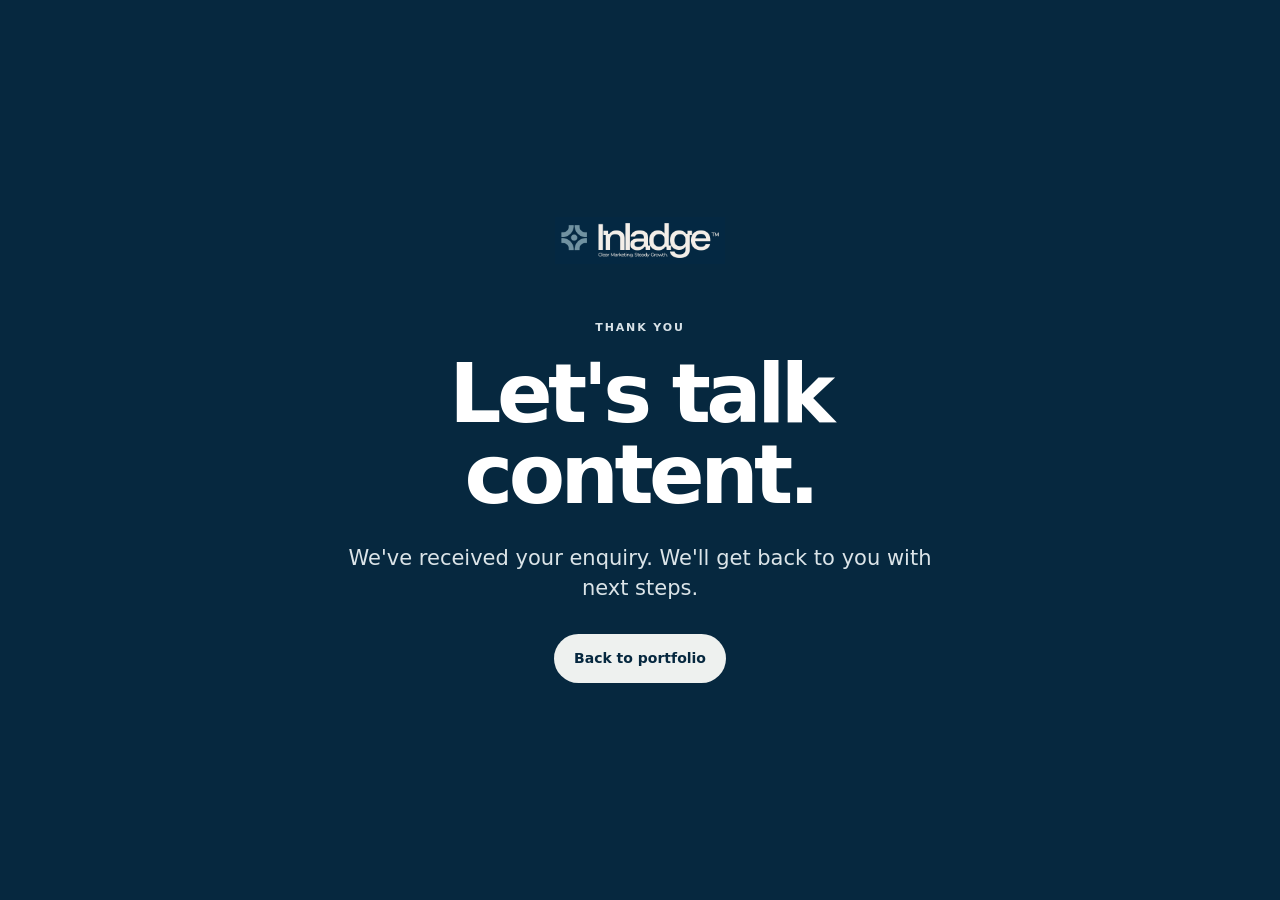
<file: thank-you.html>
<!doctype html>
<html lang="en"><head><meta charset="utf-8"><meta name="viewport" content="width=device-width, initial-scale=1"><title>Thanks — Inladge</title><link rel="stylesheet" href="styles.css"></head>
<body class="section-dark"><main style="min-height:100vh;display:grid;place-items:center;padding:30px"><div style="text-align:center;max-width:650px"><img src="assets/logo-light.png" alt="Inladge" style="width:170px;margin:0 auto 55px"><p class="eyebrow">THANK YOU</p><h1 style="font-size:clamp(48px,8vw,82px)">Let's talk content.</h1><p class="hero-lead" style="margin:0 auto 30px">We've received your enquiry. We'll get back to you with next steps.</p><a class="button button-primary" href="/">Back to portfolio</a></div></main></body></html>
</file>
<file: styles.css>
:root{
  --navy:#06283f;
  --navy-2:#0a344e;
  --blue:#7d9eae;
  --cream:#f2eee8;
  --paper:#fbfaf8;
  --ink:#0b2536;
  --muted:#60707b;
  --line:rgba(6,40,63,.14);
  --white:#fff;
  --radius:24px;
  --shadow:0 20px 60px rgba(6,40,63,.10);
}
*{box-sizing:border-box}
html{scroll-behavior:smooth}
body{margin:0;color:var(--ink);font-family:Inter,ui-sans-serif,system-ui,-apple-system,BlinkMacSystemFont,"Segoe UI",sans-serif;background:var(--paper);line-height:1.55}
a{color:inherit;text-decoration:none}
img{max-width:100%;display:block}
button,input,textarea,select{font:inherit}
.container{width:min(1160px,calc(100% - 40px));margin:auto}
.narrow{width:min(900px,calc(100% - 40px))}
.section-dark{background:var(--navy);color:var(--white)}
.section-light{background:var(--paper)}
.section-cream{background:var(--cream)}
.site-header{height:78px;display:flex;align-items:center;justify-content:space-between;padding:0 max(20px,calc((100vw - 1160px)/2));background:var(--navy);position:sticky;top:0;z-index:20;border-bottom:1px solid rgba(255,255,255,.08)}
.brand img{width:148px;height:auto}
.nav-cta{font-size:13px;font-weight:700;border:1px solid rgba(255,255,255,.35);padding:10px 15px;border-radius:999px;color:white}
.hero{padding:90px 0 110px;overflow:hidden}
.hero-grid{display:grid;grid-template-columns:1.03fr .97fr;gap:70px;align-items:center}
.eyebrow{font-size:11px;letter-spacing:.17em;font-weight:800;margin:0 0 18px;color:#d8e2e7}
.eyebrow.blue{color:#557889}
h1{font-size:clamp(50px,7vw,88px);line-height:.98;letter-spacing:-.055em;margin:0 0 28px;max-width:760px}
h2{font-size:clamp(34px,4vw,58px);line-height:1.02;letter-spacing:-.04em;margin:0 0 20px}
h3{font-size:20px;line-height:1.15;margin:8px 0}
.hero-lead{font-size:21px;line-height:1.45;color:#dbe4e8;max-width:620px;margin:0 0 30px}
.microcopy{color:#aebfc7;font-size:13px;margin-top:18px}
.hero-actions{display:flex;gap:12px;flex-wrap:wrap}
.button{display:inline-flex;justify-content:center;align-items:center;min-height:48px;padding:13px 19px;border-radius:999px;font-weight:800;font-size:14px;border:1px solid transparent;cursor:pointer}
.button-primary{background:#eef1ef;color:var(--navy)}
.button-ghost{border-color:rgba(255,255,255,.3);color:white}
.hero-showcase{position:relative;min-height:580px}
.hero-video-wrap{width:min(350px,75%);margin:0 auto;border-radius:30px;overflow:hidden;box-shadow:0 40px 100px rgba(0,0,0,.35);border:1px solid rgba(255,255,255,.16);transform:rotate(2deg)}
.hero-video-wrap video{width:100%;height:560px;object-fit:cover;display:block}
.hero-card{position:absolute;background:#f1eee8;color:var(--navy);padding:13px 16px;border-radius:14px;box-shadow:0 18px 50px rgba(0,0,0,.25);font-size:10px;font-weight:800;letter-spacing:.12em;display:flex;gap:12px;align-items:center}
.hero-card b{font-size:16px;color:#6f92a2}.hero-card-one{top:22%;left:3%;transform:rotate(-5deg)}.hero-card-two{bottom:20%;right:0;transform:rotate(4deg)}
section{padding:110px 0}
.section-intro{font-size:18px;color:var(--muted);max-width:700px;margin:0}.section-intro.light{color:#b9c7ce}
.problem h2{max-width:700px}.pain-grid{display:grid;grid-template-columns:repeat(3,1fr);gap:16px;margin-top:48px}.pain{border-top:1px solid var(--line);padding-top:18px}.pain span{font-size:11px;font-weight:800;color:#7993a0}.pain p{font-size:17px;line-height:1.4;margin:14px 0 0}
.two-col{display:grid;grid-template-columns:1fr 1fr;gap:80px;align-items:start}.process-card{background:var(--paper);border-radius:var(--radius);padding:10px;box-shadow:var(--shadow)}.process-card div{display:grid;grid-template-columns:42px 1fr;gap:2px 12px;padding:17px;border-bottom:1px solid var(--line)}.process-card div:last-child{border-bottom:0}.process-card span{grid-row:1/3;width:34px;height:34px;border-radius:50%;background:var(--navy);color:white;display:grid;place-items:center;font-size:10px;font-weight:800}.process-card strong{font-size:15px}.process-card small{color:var(--muted);font-size:13px}
.section-heading{display:flex;justify-content:space-between;gap:50px;align-items:end;margin-bottom:35px}.section-heading>p{max-width:420px;color:var(--muted);margin:0}.section-heading.center{align-items:end}.section-heading.center>div{max-width:700px}
.filters{display:flex;gap:8px;flex-wrap:wrap;margin-bottom:25px}.filter{border:1px solid var(--line);background:transparent;color:var(--ink);padding:9px 13px;border-radius:999px;font-weight:700;font-size:12px;cursor:pointer}.filter.active{background:var(--navy);color:white;border-color:var(--navy)}
.portfolio-grid{display:grid;grid-template-columns:repeat(3,1fr);gap:22px}.work-card{border:1px solid var(--line);background:white;border-radius:20px;overflow:hidden;transition:transform .2s,box-shadow .2s}.work-card:hover{transform:translateY(-3px);box-shadow:var(--shadow)}.work-card.hidden{display:none}.video-frame{background:#071f2f;aspect-ratio:9/16;overflow:hidden}.video-frame video{width:100%;height:100%;object-fit:cover;display:block}.work-meta{padding:18px}.work-meta span{font-size:10px;letter-spacing:.12em;font-weight:800;color:#6d8997;text-transform:uppercase}.work-meta p{color:var(--muted);font-size:13px;margin:0}
.value-grid{align-items:center}.check-list{display:grid;grid-template-columns:1fr 1fr;gap:10px}.check-list div{border:1px solid rgba(255,255,255,.13);border-radius:16px;padding:15px 16px;display:flex;gap:10px;align-items:center;color:#e5ecef;font-size:14px}.check-list b{color:#9bb5c1}
.pricing-grid{display:grid;grid-template-columns:repeat(3,1fr);gap:16px;margin-top:45px}.price-card{position:relative;background:var(--paper);border:1px solid var(--line);border-radius:22px;padding:28px;min-height:440px;display:flex;flex-direction:column}.price-card.featured{background:var(--navy);color:white;border-color:var(--navy);transform:translateY(-8px);box-shadow:var(--shadow)}.badge{position:absolute;top:16px;right:16px;background:#88a8b6;color:var(--navy);font-size:9px;font-weight:900;padding:6px 8px;border-radius:999px;letter-spacing:.08em}.price-label{font-size:11px;letter-spacing:.15em;font-weight:900;margin:0 0 18px;color:#648293}.featured .price-label{color:#b7cbd3}.price{font-size:52px;font-weight:850;letter-spacing:-.05em;line-height:1}.price span{font-size:14px;letter-spacing:0;font-weight:600;color:var(--muted)}.featured .price span{color:#afc1c8}.price-card>p:not(.price-label){color:var(--muted);font-size:14px}.featured>p:not(.price-label){color:#c2d0d5}.price-card ul{list-style:none;padding:0;margin:18px 0 26px}.price-card li{padding:7px 0;font-size:13px;border-bottom:1px solid var(--line)}.featured li{border-color:rgba(255,255,255,.12)}.price-card li:before{content:'✓';margin-right:8px;color:#7799a9;font-weight:900}.text-link{font-weight:900;font-size:13px;margin-top:auto}.pricing-note{text-align:center;color:var(--muted);font-size:13px;margin:28px 0 0}.pricing-note a{text-decoration:underline;font-weight:700}
.fit-list{border-top:1px solid var(--line);margin-top:25px}.fit-list div{display:flex;gap:18px;padding:18px 0;border-bottom:1px solid var(--line)}.fit-list span{font-weight:900;color:#7191a1}.fit-list p{margin:0;font-size:18px}
.contact-grid{display:grid;grid-template-columns:1fr .8fr;gap:90px;align-items:start}.contact h2{max-width:600px}.contact-note{display:flex;gap:10px;margin-top:28px;color:#aebfc7;font-size:13px}.lead-form{background:#f3f0eb;color:var(--ink);border-radius:24px;padding:26px;box-shadow:0 30px 80px rgba(0,0,0,.2)}.lead-form label{display:block;font-size:11px;font-weight:800;margin-bottom:14px}.lead-form input,.lead-form textarea,.lead-form select{display:block;width:100%;margin-top:7px;border:1px solid rgba(6,40,63,.18);background:white;border-radius:12px;padding:12px 13px;outline:none;color:var(--ink)}.lead-form input:focus,.lead-form textarea:focus,.lead-form select:focus{border-color:#7394a4;box-shadow:0 0 0 3px rgba(115,148,164,.15)}.lead-form .button{width:100%;background:var(--navy);color:white}.form-note{font-size:10px;color:var(--muted);margin:12px 0 0;text-align:center}.hidden{position:absolute!important;left:-9999px!important}
.footer{padding:28px 0;border-top:1px solid rgba(255,255,255,.08)}.footer-inner{display:flex;align-items:center;justify-content:space-between;gap:20px}.footer-logo{width:120px}.footer p,.footer a{font-size:12px;color:#9fb0b8}.footer a{text-decoration:underline}
@media(max-width:900px){.hero-grid,.two-col,.contact-grid{grid-template-columns:1fr;gap:45px}.hero{padding-top:65px}.hero-showcase{min-height:520px}.pain-grid,.pricing-grid{grid-template-columns:1fr}.portfolio-grid{grid-template-columns:repeat(2,1fr)}.price-card.featured{transform:none}.section-heading{display:block}.section-heading>p{margin-top:16px}.check-list{grid-template-columns:1fr 1fr}}
@media(max-width:620px){.container,.narrow{width:min(100% - 28px,1160px)}.site-header{padding:0 14px;height:68px}.brand img{width:124px}.nav-cta{font-size:11px;padding:8px 11px}section{padding:76px 0}h1{font-size:52px}.hero-lead{font-size:18px}.hero-showcase{min-height:430px}.hero-video-wrap{width:72%}.hero-video-wrap video{height:430px}.hero-card-one{left:-2%;top:18%}.hero-card-two{right:-2%;bottom:14%}.portfolio-grid{grid-template-columns:1fr}.work-card{border-radius:18px}.check-list{grid-template-columns:1fr}.footer-inner{flex-wrap:wrap}.footer p{order:3;width:100%;margin:0}.contact-grid{gap:35px}}

.inspo-head{max-width:760px}.inspo-head h2{margin-bottom:18px}.inspo-how{margin:48px 0 18px;font-size:13px;font-weight:800;letter-spacing:.08em;color:#d8e2e7}.inspo-steps{display:grid;grid-template-columns:repeat(3,1fr);gap:16px}.inspo-step{border:1px solid rgba(255,255,255,.13);border-radius:20px;padding:26px}.inspo-step span{display:grid;place-items:center;width:34px;height:34px;border-radius:50%;background:#eef1ef;color:var(--navy);font-size:10px;font-weight:800;margin-bottom:18px}.inspo-step strong{display:block;font-size:18px;margin-bottom:8px}.inspo-step p{margin:0;color:#b9c7ce;font-size:15px;line-height:1.5}.inspo-closing{margin:40px 0 0;font-size:clamp(22px,3vw,30px);font-weight:800;letter-spacing:-.02em;color:#fff}
@media(max-width:900px){.inspo-steps{grid-template-columns:1fr}}
</file>
